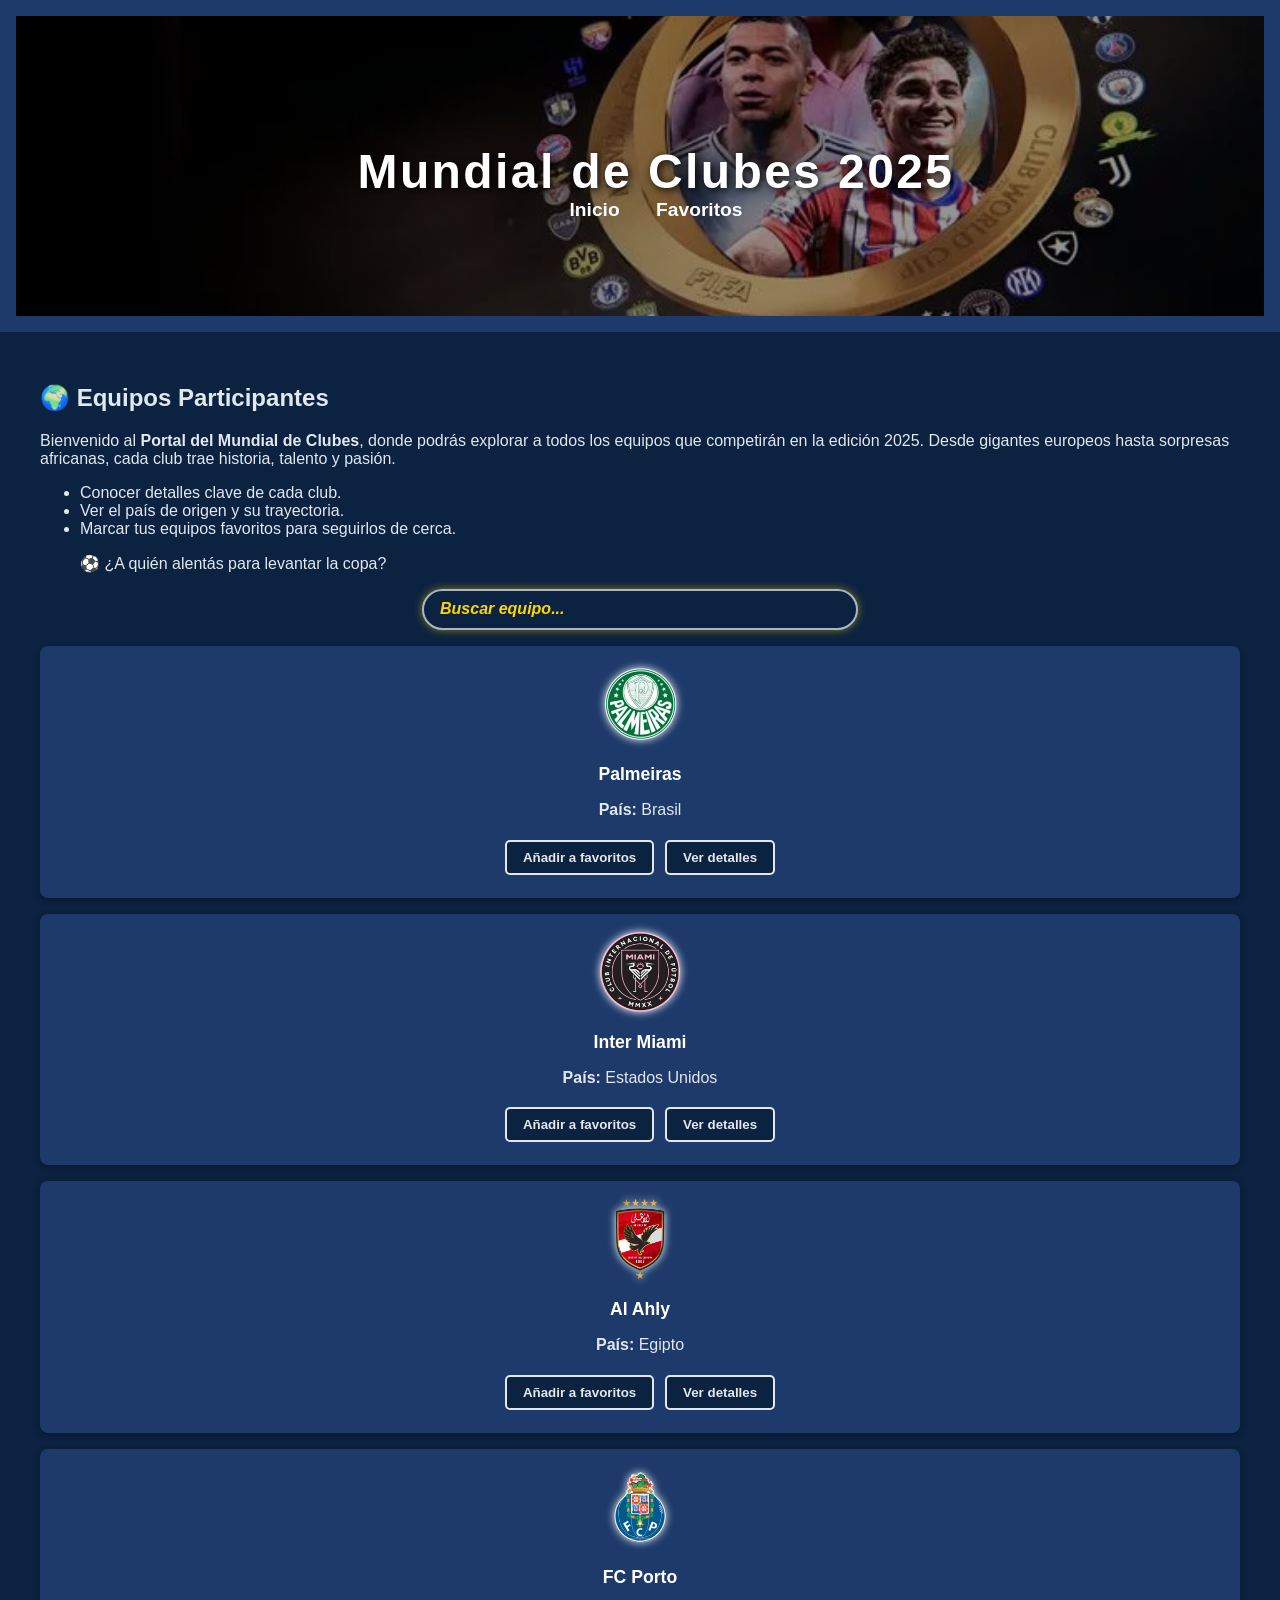
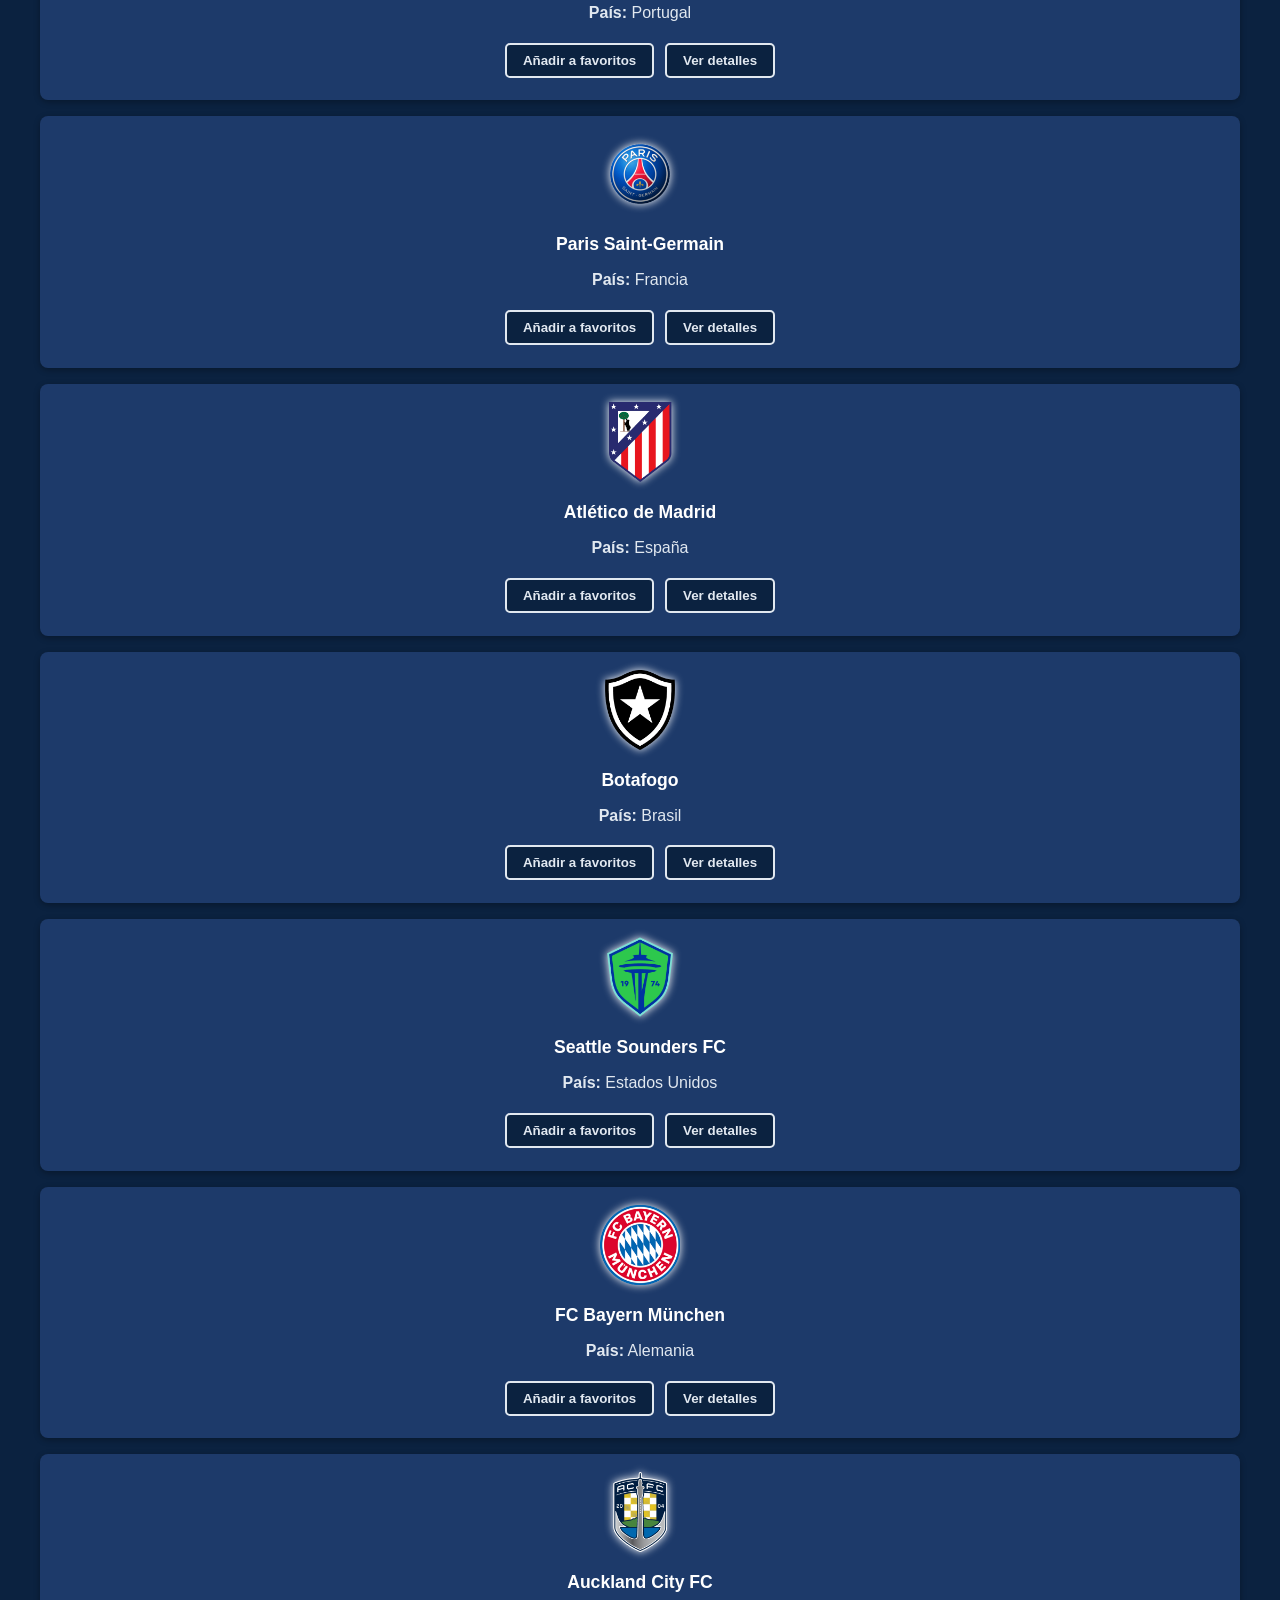
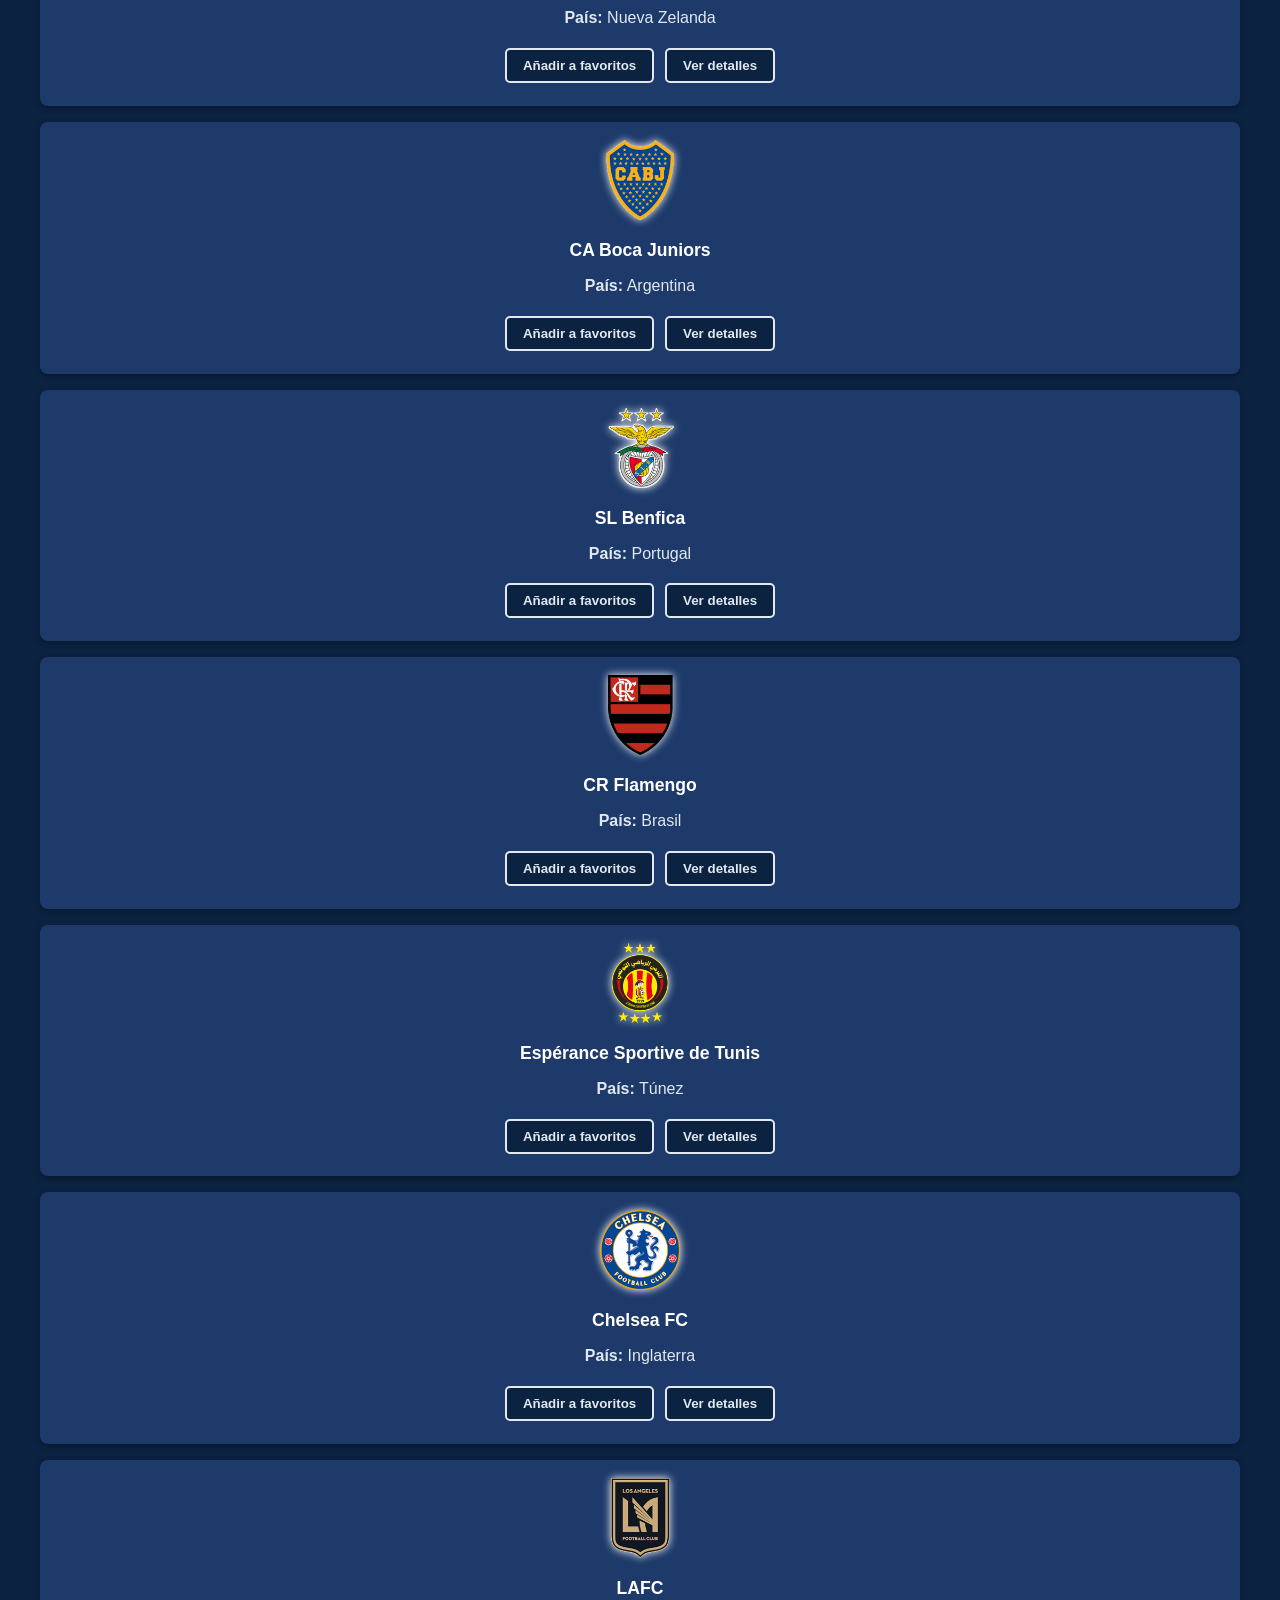
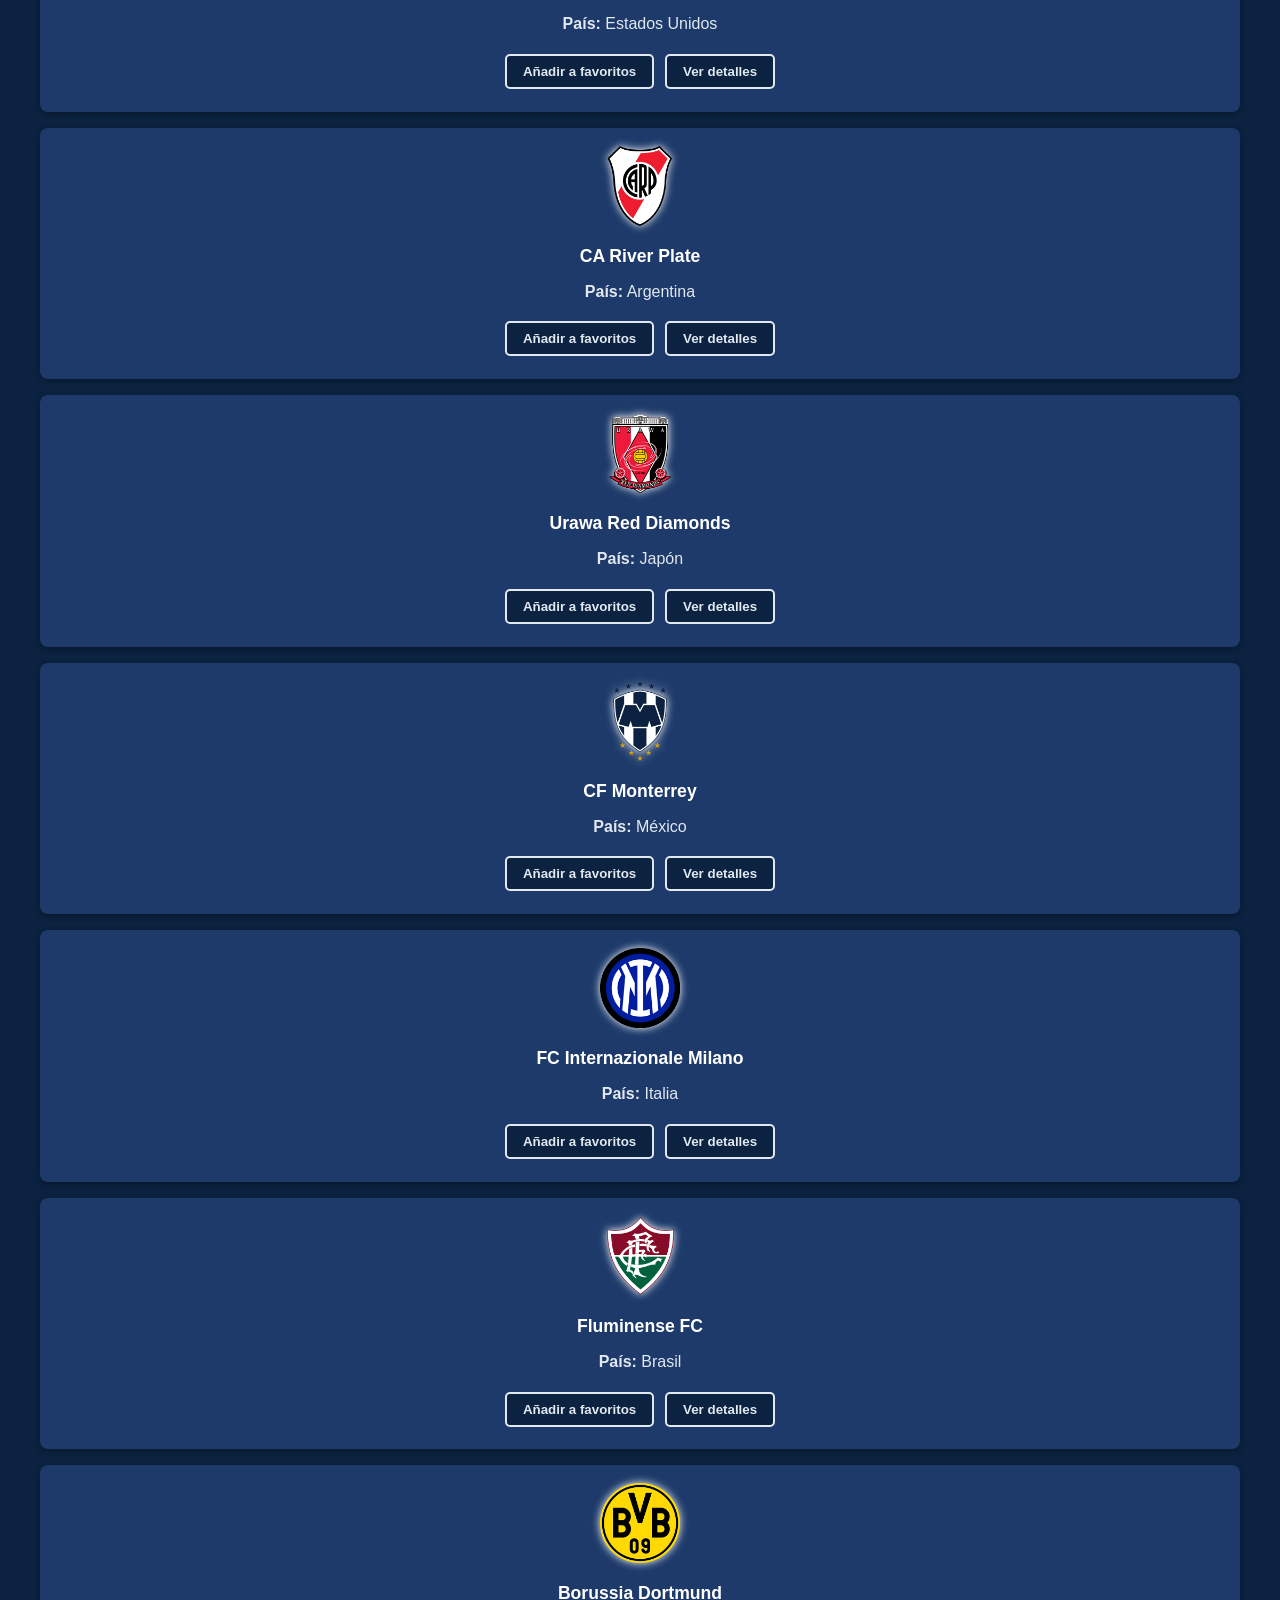
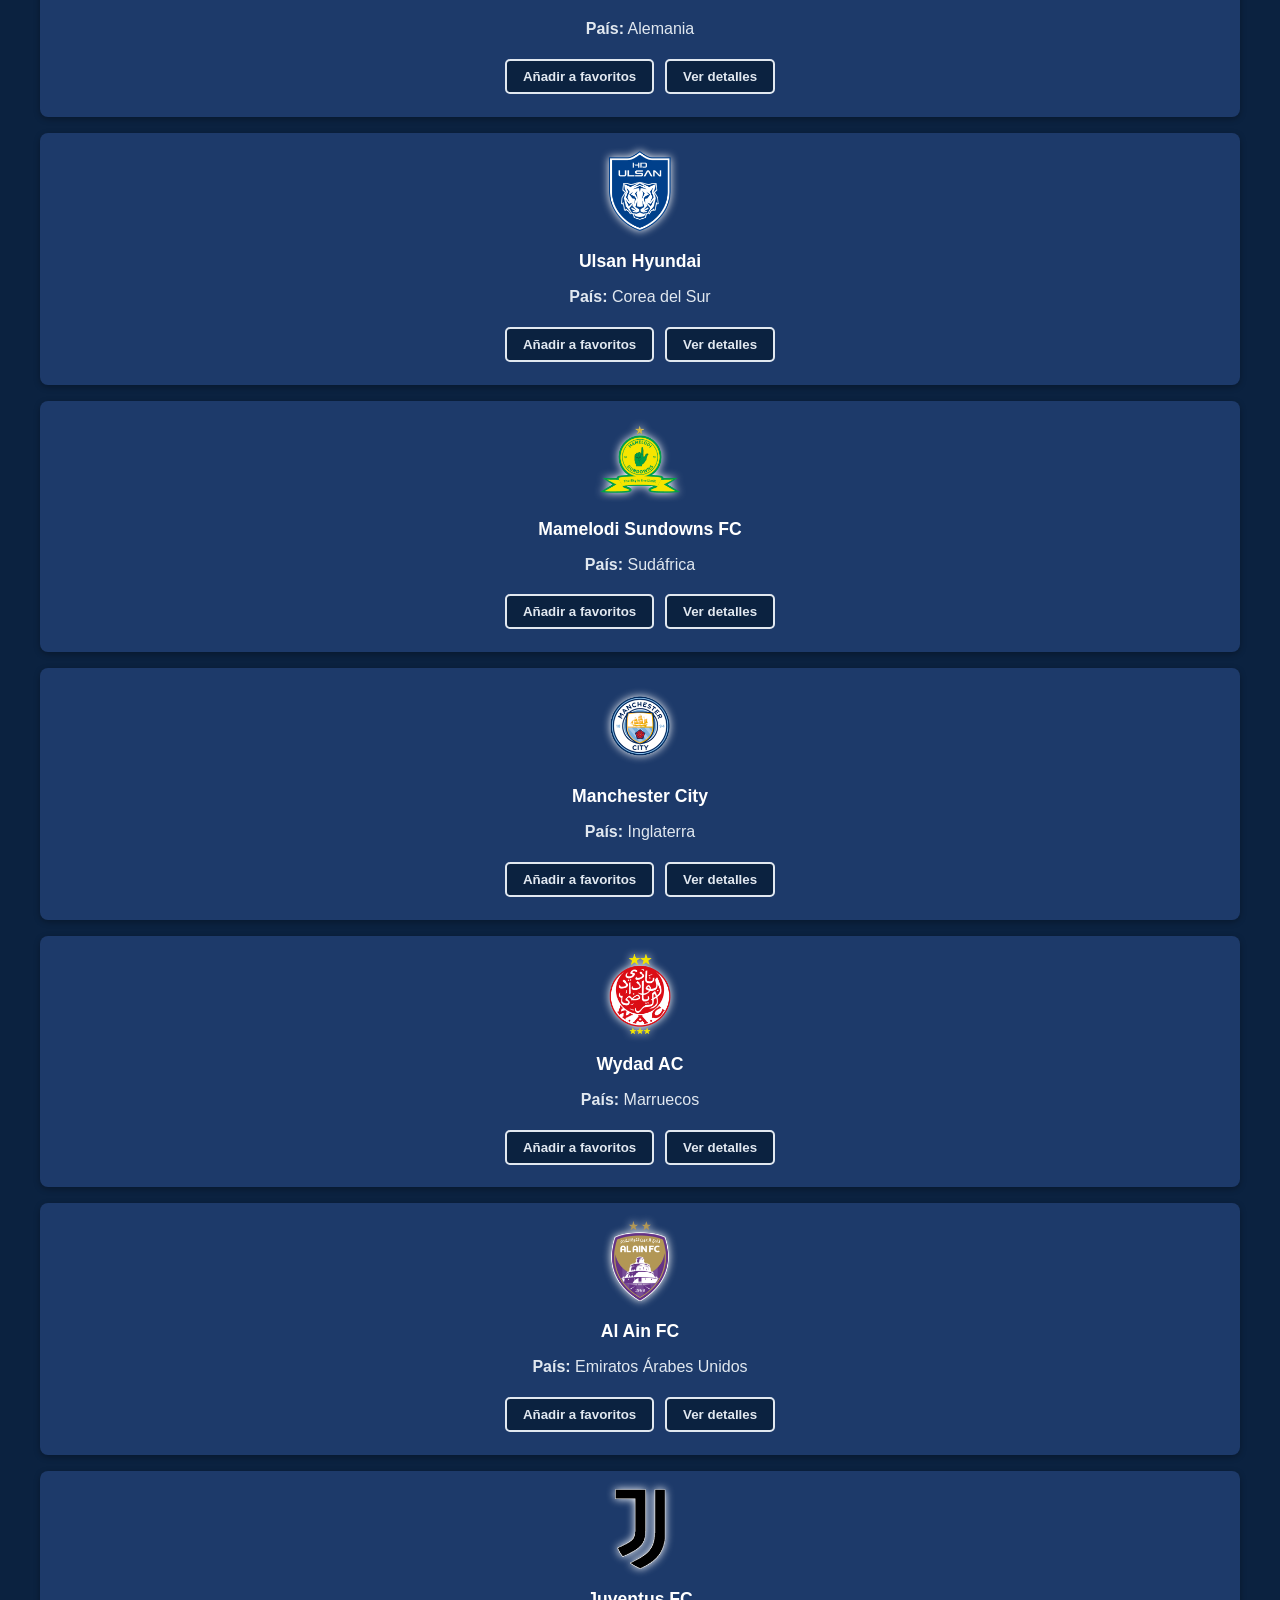
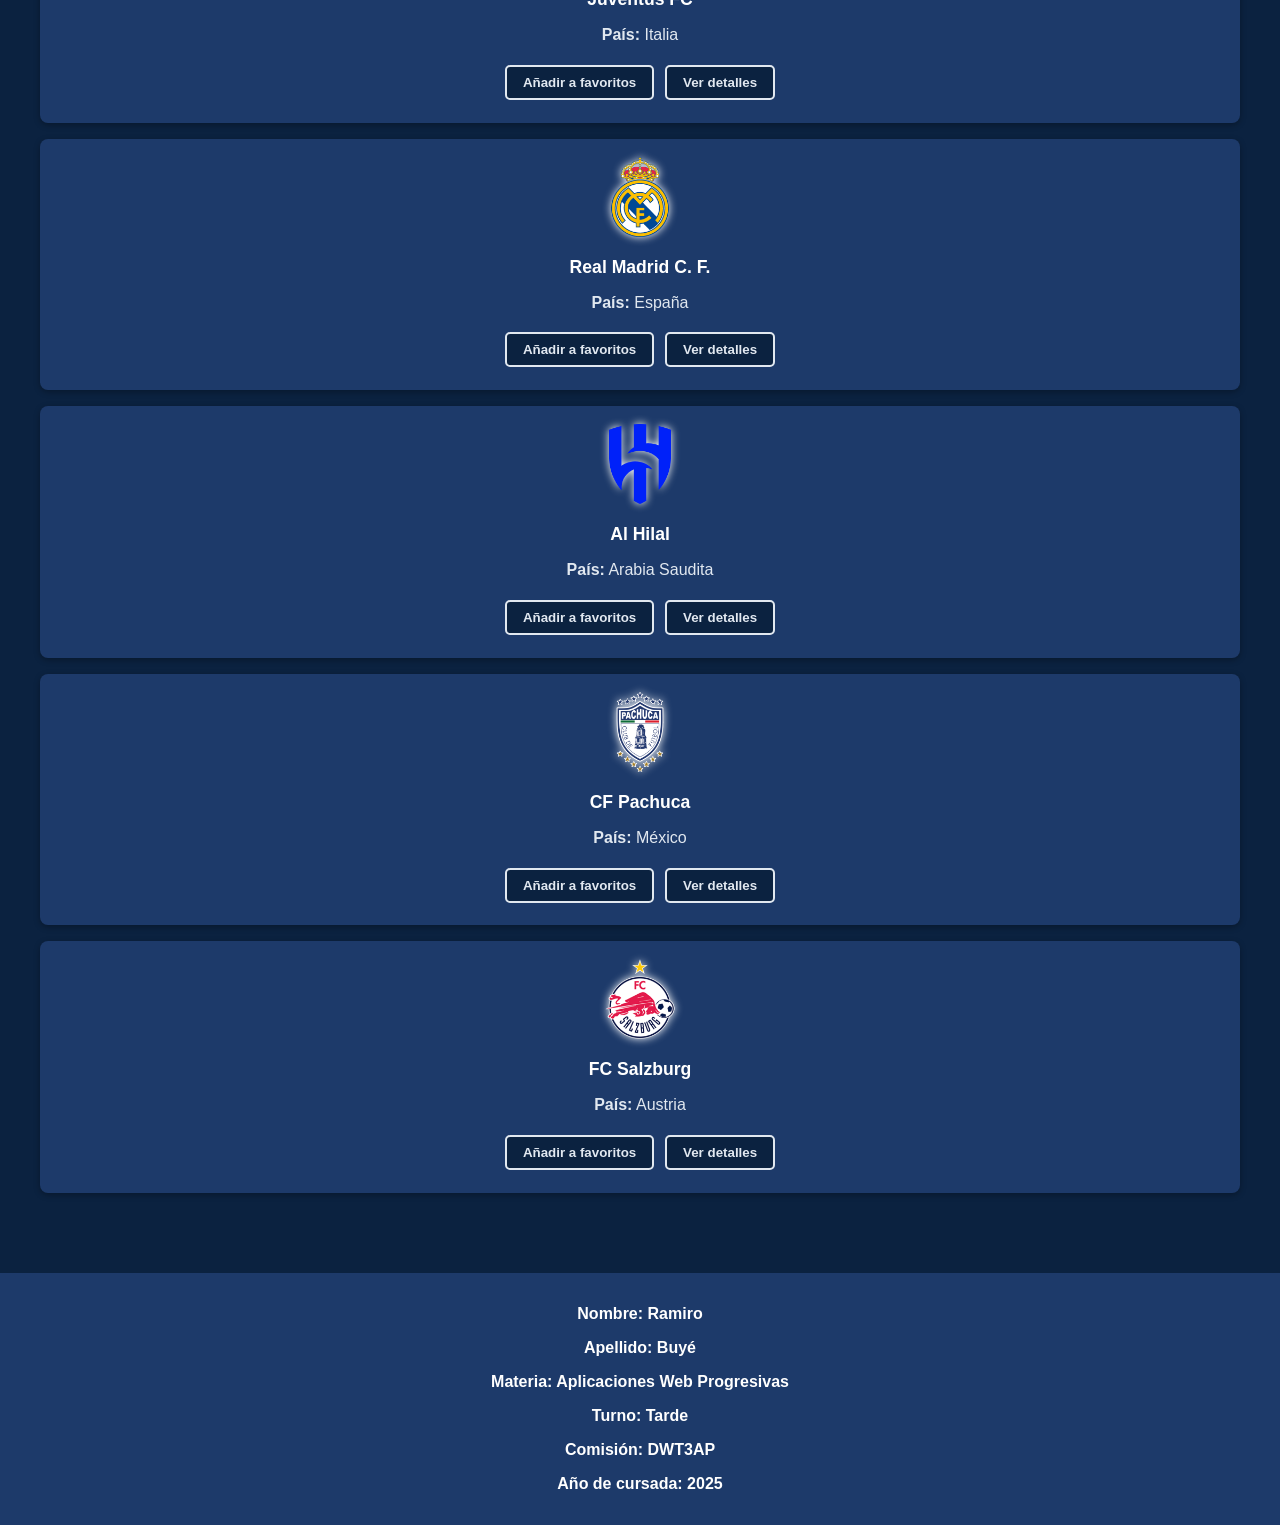
<file: index.html>
<!DOCTYPE html>
<html lang="es">
<head>
  <meta charset="UTF-8" />
  <meta name="viewport" content="width=device-width, initial-scale=1.0" />
  <meta name="theme-color" content="#0B2240" />
  <title>Mundial de Clubes 2025</title>
  <link rel="stylesheet" href="css/estilos.css" />
  <link rel="manifest" href="manifest.json" />
</head>
<body>
  <header class="hero">
    <img src="img/mundial.jpg" alt="Fondo Mundial de Clubes" class="hero-img">
    <div class="hero-overlay">
      <h1>Mundial de Clubes 2025</h1>
      <nav>
        <a href="index.html" class="active">Inicio</a>
        <a href="favoritos.html">Favoritos</a>
      </nav>
    </div>
  </header>

  <main>
    <section id="portal-equipos" class="wiki-section">
      <h2>🌍 Equipos Participantes</h2>
      <p>Bienvenido al <strong>Portal del Mundial de Clubes</strong>, donde podrás explorar a todos los equipos que competirán en la edición 2025. Desde gigantes europeos hasta sorpresas africanas, cada club trae historia, talento y pasión.</p>
      <ul>
        <li>Conocer detalles clave de cada club.</li>
        <li>Ver el país de origen y su trayectoria.</li>
        <li>Marcar tus equipos favoritos para seguirlos de cerca.</li>
      </ul>
      <blockquote>
        ⚽ ¿A quién alentás para levantar la copa?
      </blockquote>
      <button id="install-btn" style="display: none;">📲 Instalar app</button>
    </section>

    <section id="buscador-section">
      <input type="text" id="buscador" placeholder="Buscar equipo..." />
    </section>

    <section id="equipos-section"></section>
  </main>

  <section id="modal" class="modal oculto">
    <div class="modal-contenido">
      <span id="cerrar-modal">&times;</span>
      <div id="detalle-equipo"></div>
    </div>
  </section>

  <footer>
    <div class="alumno">
      <p>Nombre: Ramiro</p>
      <p>Apellido: Buyé</p>
      <p>Materia: Aplicaciones Web Progresivas</p>
      <p>Turno: Tarde</p>
      <p>Comisión: DWT3AP</p>
      <p>Año de cursada: 2025</p>
    </div>
  </footer>

  <script src="js/app.js"></script>
  <script>
    if ('serviceWorker' in navigator) {
      navigator.serviceWorker.register('service-worker.js')
        .then(reg => console.log("Service Worker registrado ✅", reg))
        .catch(err => console.error("Error al registrar el Service Worker ❌", err));
    }
  </script>
</body>
</html>
</file>
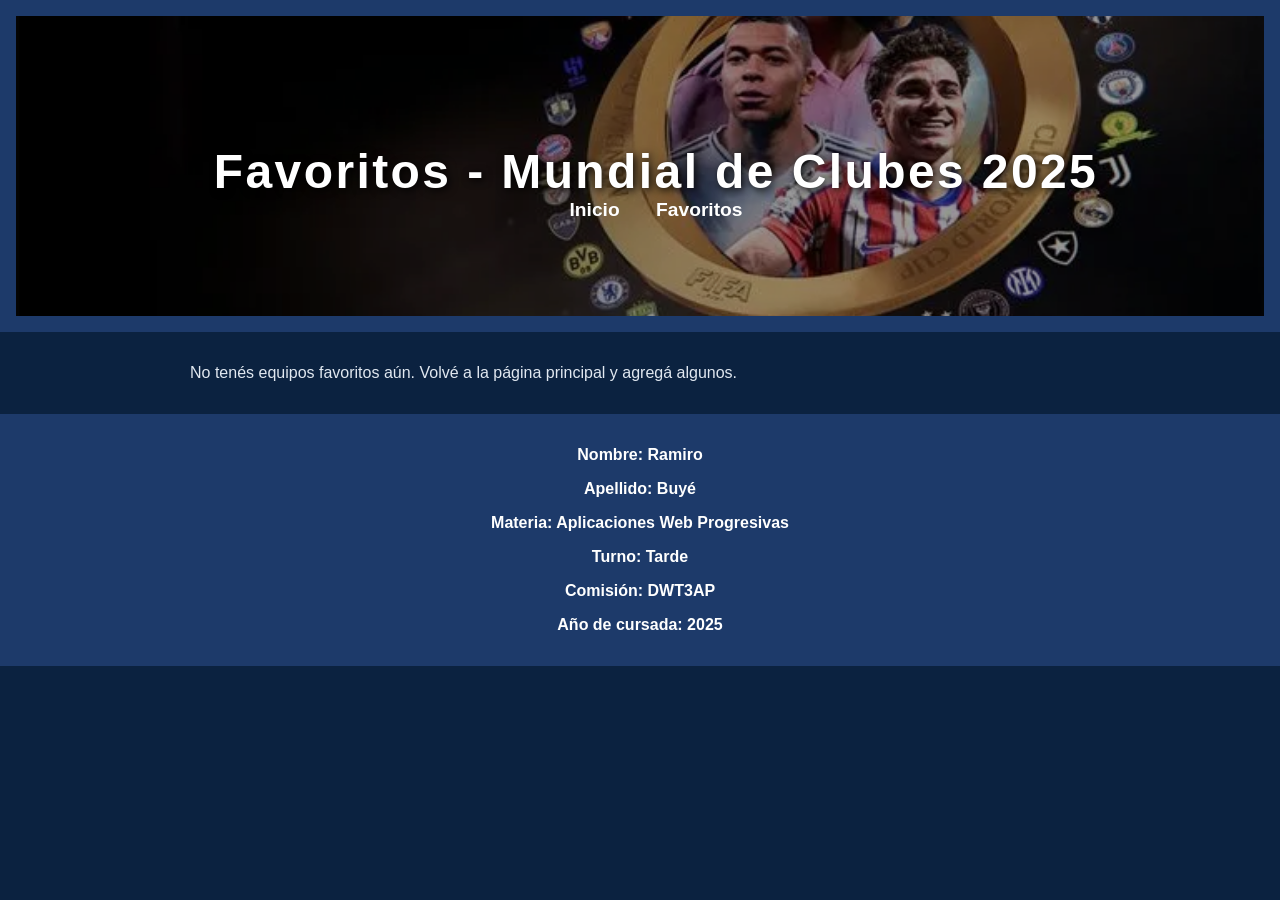
<file: favoritos.html>
<!DOCTYPE html>
<html lang="es">
<head>
  <meta charset="UTF-8" />
  <meta name="viewport" content="width=device-width, initial-scale=1" />
  <link rel="manifest" href="manifest.json" />
  <link rel="stylesheet" href="css/estilos.css" />
  <title>Favoritos - Mundial de Clubes</title>
</head>
<body>
  <header class="hero">
    <img src="img/mundial.jpg" alt="Fondo Mundial de Clubes" class="hero-img" />
    <div class="hero-overlay">
      <h1>Favoritos - Mundial de Clubes 2025</h1>
      <nav>
        <a href="index.html">Inicio</a>
        <a href="favoritos.html" class="active">Favoritos</a>
      </nav>
    </div>
  </header>

  <main id="favoritos-section" style="max-width: 900px; margin: 2rem auto; padding: 0 1rem;">
  </main>

  <footer>
    <div class="alumno">
      <p>Nombre: Ramiro</p>
      <p>Apellido: Buyé</p>
      <p>Materia: Aplicaciones Web Progresivas</p>
      <p>Turno: Tarde</p>
      <p>Comisión: DWT3AP</p>
      <p>Año de cursada: 2025</p>
    </div>
  </footer>

  <script>
    const equipos = [
  { id: 'palmeiras', nombre: 'Palmeiras', pais: 'Brasil', descripcion: 'Club brasileño con gran tradición en la Libertadores.', img: 'img/palmeiras.png' },
  { id: 'intermiami', nombre: 'Inter Miami', pais: 'Estados Unidos', descripcion: 'Equipo emergente de la MLS fundado por David Beckham.', img: 'img/intermiami.png' },
  { id: 'alahly', nombre: 'Al Ahly', pais: 'Egipto', descripcion: 'Club más laureado de África, con gran historia continental.', img: 'img/ahly.png' },
  { id: 'porto', nombre: 'FC Porto', pais: 'Portugal', descripcion: 'Potente club portugués con títulos europeos.', img: 'img/porto.png' },
  { id: 'psg', nombre: 'Paris Saint-Germain', pais: 'Francia', descripcion: 'Club francés, potencia europea.', img: 'img/psg.png' },
  { id: 'atlmadrid', nombre: 'Atlético de Madrid', pais: 'España', descripcion: 'Firme club español.', img: 'img/atlmadrid.png' },
  { id: 'botafogo', nombre: 'Botafogo', pais: 'Brasil', descripcion: 'Tradición brasileña.', img: 'img/botafogo.png' },
  { id: 'seattle', nombre: 'Seattle Sounders FC', pais: 'Estados Unidos', descripcion: 'Representante MLS de EE.UU.', img: 'img/seattle.png' },
  { id: 'bayern', nombre: 'FC Bayern München', pais: 'Alemania', descripcion: 'Dominador histórico alemán.', img: 'img/bayern.png' },
  { id: 'auckland', nombre: 'Auckland City FC', pais: 'Nueva Zelanda', descripcion: 'Potencia neozelandesa.', img: 'img/auckland.png' },
  { id: 'boca', nombre: 'CA Boca Juniors', pais: 'Argentina', descripcion: 'Histórico argentino.', img: 'img/boca.png' },
  { id: 'benfica', nombre: 'SL Benfica', pais: 'Portugal', descripcion: 'Gran club portugués.', img: 'img/benfica.png' },
  { id: 'flamengo', nombre: 'CR Flamengo', pais: 'Brasil', descripcion: 'Potencia brasileña.', img: 'img/flamengo.png' },
  { id: 'esperance', nombre: 'Espérance Sportive de Tunis', pais: 'Túnez', descripcion: 'Gran club tunecino.', img: 'img/esperance.png' },
  { id: 'chelsea', nombre: 'Chelsea FC', pais: 'Inglaterra', descripcion: 'Histórico inglés.', img: 'img/chelsea.png' },
  { id: 'lafc', nombre: 'LAFC', pais: 'Estados Unidos', descripcion: 'Club MLS de Los Ángeles.', img: 'img/lafc.png' },
  { id: 'river', nombre: 'CA River Plate', pais: 'Argentina', descripcion: 'Gigante argentino.', img: 'img/river.png' },
  { id: 'urawa', nombre: 'Urawa Red Diamonds', pais: 'Japón', descripcion: 'Club japonés con historia.', img: 'img/urawa.png' },
  { id: 'monterrey', nombre: 'CF Monterrey', pais: 'México', descripcion: 'Fuerza mexicana.', img: 'img/monterrey.png' },
  { id: 'inter', nombre: 'FC Internazionale Milano', pais: 'Italia', descripcion: 'Histórico italiano.', img: 'img/inter.png' },
  { id: 'fluminense', nombre: 'Fluminense FC', pais: 'Brasil', descripcion: 'Club brasileño tradicional.', img: 'img/fluminense.png' },
  { id: 'borussia', nombre: 'Borussia Dortmund', pais: 'Alemania', descripcion: 'Potencia alemana.', img: 'img/borussia.png' },
  { id: 'ulsan', nombre: 'Ulsan Hyundai', pais: 'Corea del Sur', descripcion: 'Club surcoreano destacado.', img: 'img/ulsan.png' },
  { id: 'mamelodi', nombre: 'Mamelodi Sundowns FC', pais: 'Sudáfrica', descripcion: 'Líder sudafricano.', img: 'img/mamelodi.png' },
  { id: 'mancity', nombre: 'Manchester City', pais: 'Inglaterra', descripcion: 'Gigante inglés.', img: 'img/mancity.png' },
  { id: 'wydad', nombre: 'Wydad AC', pais: 'Marruecos', descripcion: 'Potencia marroquí.', img: 'img/wydad.png' },
  { id: 'alain', nombre: 'Al Ain FC', pais: 'Emiratos Árabes Unidos', descripcion: 'Club de Emiratos Árabes Unidos.', img: 'img/alain.png' },
  { id: 'juve', nombre: 'Juventus FC', pais: 'Italia', descripcion: 'Tradicional club italiano.', img: 'img/juve.png' },
  { id: 'realmadrid', nombre: 'Real Madrid C. F.', pais: 'España', descripcion: 'Club histórico español.', img: 'img/realmadrid.png' },
  { id: 'alhilal', nombre: 'Al Hilal', pais: 'Arabia Saudita', descripcion: 'Gran club saudí.', img: 'img/alhilal.png' },
  { id: 'pachuca', nombre: 'CF Pachuca', pais: 'México', descripcion: 'Club mexicano con tradición.', img: 'img/pachuca.png' },
  { id: 'salzburgo', nombre: 'FC Salzburg', pais: 'Austria', descripcion: 'Club austríaco con gran desarrollo.', img: 'img/salzburgo.png' }
];

    const favoritosSection = document.getElementById('favoritos-section');

    let favoritos = JSON.parse(localStorage.getItem('favoritos') || '[]');

    function mostrarFavoritos() {
      favoritosSection.innerHTML = '';

      if (favoritos.length === 0) {
        favoritosSection.innerHTML = '<p>No tenés equipos favoritos aún. Volvé a la página principal y agregá algunos.</p>';
        return;
      }

      favoritos.forEach(id => {
        const equipo = equipos.find(eq => eq.id === id);
        if (!equipo) return; 

        const card = document.createElement('section');
        card.className = 'card';
        card.style.display = 'flex';
        card.style.alignItems = 'center';
        card.style.marginBottom = '1rem';
        card.innerHTML = `
          <img src="${equipo.img}" alt="${equipo.nombre}" width="80" height="80" style="margin-right: 1rem; object-fit: contain;">
          <div>
            <h3>${equipo.nombre}</h3>
            <p><strong>País:</strong> ${equipo.pais}</p>
            <p>${equipo.descripcion}</p>
            <button class="btn-quitar" data-id="${equipo.id}" style="
              background-color: #ff4655; 
              color: white; 
              border: none; 
              padding: 0.5rem 1rem; 
              border-radius: 5px; 
              cursor: pointer;
              font-weight: 700;
            ">Quitar de favoritos</button>
          </div>
        `;
        favoritosSection.appendChild(card);
      });

     
      document.querySelectorAll('.btn-quitar').forEach(btn => {
        btn.addEventListener('click', () => {
          const id = btn.dataset.id;
          favoritos = favoritos.filter(favId => favId !== id);
          localStorage.setItem('favoritos', JSON.stringify(favoritos));
          mostrarFavoritos();
        });
      });
    }

    mostrarFavoritos();
  </script>
</body>
</html>
</file>
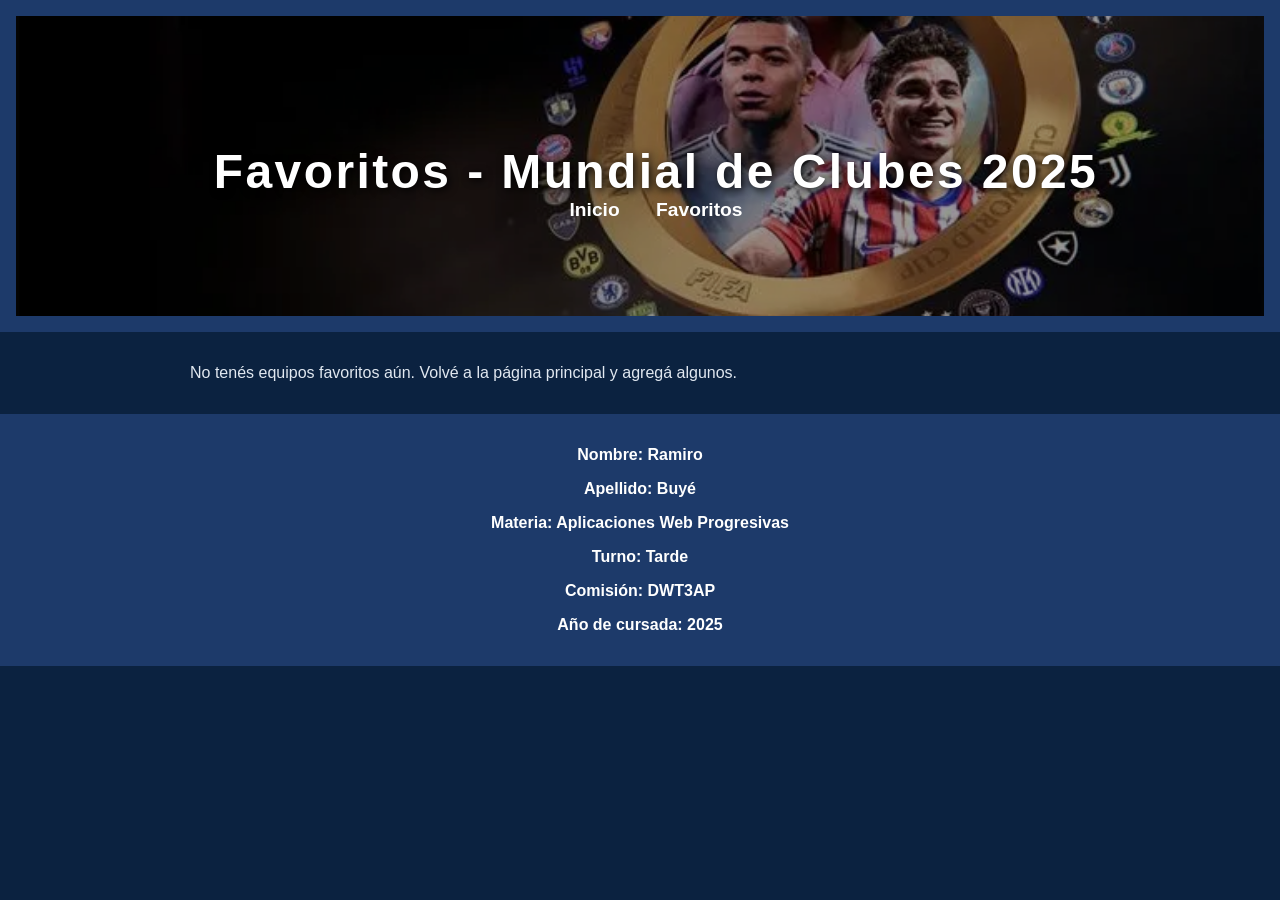
<file: page2.html>
<!DOCTYPE html>
<html lang="es">
<head>
  <meta charset="UTF-8" />
  <meta name="viewport" content="width=device-width, initial-scale=1" />
  <link rel="manifest" href="manifest.json" />
  <link rel="stylesheet" href="css/estilos.css" />
  <title>Favoritos - Mundial de Clubes</title>
</head>
<body>
  <header class="hero">
    <img src="img/mundial" alt="Fondo Mundial de Clubes" class="hero-img" />
    <div class="hero-overlay">
      <h1>Favoritos - Mundial de Clubes 2025</h1>
      <nav>
        <a href="index.html">Inicio</a>
        <a href="page2.html" class="active">Favoritos</a>
      </nav>
    </div>
  </header>

  <main id="favoritos-section" style="max-width: 900px; margin: 2rem auto; padding: 0 1rem;">
  </main>

  <footer>
    <div class="alumno">
      <p>Nombre: Ramiro</p>
      <p>Apellido: Buyé</p>
      <p>Materia: Aplicaciones Web Progresivas</p>
      <p>Turno: Tarde</p>
      <p>Comisión: DWT3AP</p>
      <p>Año de cursada: 2025</p>
    </div>
  </footer>

  <script>
    const equipos = [
  { id: 'palmeiras', nombre: 'Palmeiras', pais: 'Brasil', descripcion: 'Club brasileño con gran tradición en la Libertadores.', img: 'img/palmeiras.png' },
  { id: 'intermiami', nombre: 'Inter Miami', pais: 'Estados Unidos', descripcion: 'Equipo emergente de la MLS fundado por David Beckham.', img: 'img/intermiami.png' },
  { id: 'alahly', nombre: 'Al Ahly', pais: 'Egipto', descripcion: 'Club más laureado de África, con gran historia continental.', img: 'img/ahly.png' },
  { id: 'porto', nombre: 'FC Porto', pais: 'Portugal', descripcion: 'Potente club portugués con títulos europeos.', img: 'img/porto.png' },
  { id: 'psg', nombre: 'Paris Saint-Germain', pais: 'Francia', descripcion: 'Club francés, potencia europea.', img: 'img/psg.png' },
  { id: 'atlmadrid', nombre: 'Atlético de Madrid', pais: 'España', descripcion: 'Firme club español.', img: 'img/atlmadrid.png' },
  { id: 'botafogo', nombre: 'Botafogo', pais: 'Brasil', descripcion: 'Tradición brasileña.', img: 'img/botafogo.png' },
  { id: 'seattle', nombre: 'Seattle Sounders FC', pais: 'Estados Unidos', descripcion: 'Representante MLS de EE.UU.', img: 'img/seattle.png' },
  { id: 'bayern', nombre: 'FC Bayern München', pais: 'Alemania', descripcion: 'Dominador histórico alemán.', img: 'img/bayern.png' },
  { id: 'auckland', nombre: 'Auckland City FC', pais: 'Nueva Zelanda', descripcion: 'Potencia neozelandesa.', img: 'img/auckland.png' },
  { id: 'boca', nombre: 'CA Boca Juniors', pais: 'Argentina', descripcion: 'Histórico argentino.', img: 'img/boca.png' },
  { id: 'benfica', nombre: 'SL Benfica', pais: 'Portugal', descripcion: 'Gran club portugués.', img: 'img/benfica.png' },
  { id: 'flamengo', nombre: 'CR Flamengo', pais: 'Brasil', descripcion: 'Potencia brasileña.', img: 'img/flamengo.png' },
  { id: 'esperance', nombre: 'Espérance Sportive de Tunis', pais: 'Túnez', descripcion: 'Gran club tunecino.', img: 'img/esperance.png' },
  { id: 'chelsea', nombre: 'Chelsea FC', pais: 'Inglaterra', descripcion: 'Histórico inglés.', img: 'img/chelsea.png' },
  { id: 'lafc', nombre: 'LAFC', pais: 'Estados Unidos', descripcion: 'Club MLS de Los Ángeles.', img: 'img/lafc.png' },
  { id: 'river', nombre: 'CA River Plate', pais: 'Argentina', descripcion: 'Gigante argentino.', img: 'img/river.png' },
  { id: 'urawa', nombre: 'Urawa Red Diamonds', pais: 'Japón', descripcion: 'Club japonés con historia.', img: 'img/urawa.png' },
  { id: 'monterrey', nombre: 'CF Monterrey', pais: 'México', descripcion: 'Fuerza mexicana.', img: 'img/monterrey.png' },
  { id: 'inter', nombre: 'FC Internazionale Milano', pais: 'Italia', descripcion: 'Histórico italiano.', img: 'img/inter.png' },
  { id: 'fluminense', nombre: 'Fluminense FC', pais: 'Brasil', descripcion: 'Club brasileño tradicional.', img: 'img/fluminense.png' },
  { id: 'borussia', nombre: 'Borussia Dortmund', pais: 'Alemania', descripcion: 'Potencia alemana.', img: 'img/borussia.png' },
  { id: 'ulsan', nombre: 'Ulsan Hyundai', pais: 'Corea del Sur', descripcion: 'Club surcoreano destacado.', img: 'img/ulsan.png' },
  { id: 'mamelodi', nombre: 'Mamelodi Sundowns FC', pais: 'Sudáfrica', descripcion: 'Líder sudafricano.', img: 'img/mamelodi.png' },
  { id: 'mancity', nombre: 'Manchester City', pais: 'Inglaterra', descripcion: 'Gigante inglés.', img: 'img/mancity.png' },
  { id: 'wydad', nombre: 'Wydad AC', pais: 'Marruecos', descripcion: 'Potencia marroquí.', img: 'img/wydad.png' },
  { id: 'alain', nombre: 'Al Ain FC', pais: 'Emiratos Árabes Unidos', descripcion: 'Club de Emiratos Árabes Unidos.', img: 'img/alain.png' },
  { id: 'juve', nombre: 'Juventus FC', pais: 'Italia', descripcion: 'Tradicional club italiano.', img: 'img/juve.png' },
  { id: 'realmadrid', nombre: 'Real Madrid C. F.', pais: 'España', descripcion: 'Club histórico español.', img: 'img/realmadrid.png' },
  { id: 'alhilal', nombre: 'Al Hilal', pais: 'Arabia Saudita', descripcion: 'Gran club saudí.', img: 'img/alhilal.png' },
  { id: 'pachuca', nombre: 'CF Pachuca', pais: 'México', descripcion: 'Club mexicano con tradición.', img: 'img/pachuca.png' },
  { id: 'salzburgo', nombre: 'FC Salzburg', pais: 'Austria', descripcion: 'Club austríaco con gran desarrollo.', img: 'img/salzburgo.png' }
];

    const favoritosSection = document.getElementById('favoritos-section');

    let favoritos = JSON.parse(localStorage.getItem('favoritos') || '[]');

    function mostrarFavoritos() {
      favoritosSection.innerHTML = '';

      if (favoritos.length === 0) {
        favoritosSection.innerHTML = '<p>No tenés equipos favoritos aún. Volvé a la página principal y agregá algunos.</p>';
        return;
      }

      favoritos.forEach(id => {
        const equipo = equipos.find(eq => eq.id === id);
        if (!equipo) return; 

        const card = document.createElement('section');
        card.className = 'card';
        card.style.display = 'flex';
        card.style.alignItems = 'center';
        card.style.marginBottom = '1rem';
        card.innerHTML = `
          <img src="${equipo.img}" alt="${equipo.nombre}" width="80" height="80" style="margin-right: 1rem; object-fit: contain;">
          <div>
            <h3>${equipo.nombre}</h3>
            <p><strong>País:</strong> ${equipo.pais}</p>
            <p>${equipo.descripcion}</p>
            <button class="btn-quitar" data-id="${equipo.id}" style="
              background-color: #ff4655; 
              color: white; 
              border: none; 
              padding: 0.5rem 1rem; 
              border-radius: 5px; 
              cursor: pointer;
              font-weight: 700;
            ">Quitar de favoritos</button>
          </div>
        `;
        favoritosSection.appendChild(card);
      });

     
      document.querySelectorAll('.btn-quitar').forEach(btn => {
        btn.addEventListener('click', () => {
          const id = btn.dataset.id;
          favoritos = favoritos.filter(favId => favId !== id);
          localStorage.setItem('favoritos', JSON.stringify(favoritos));
          mostrarFavoritos();
        });
      });
    }

    mostrarFavoritos();
  </script>
</body>
</html>
</file>
<file: css/estilos.css>
body {
  font-family: 'Segoe UI', Tahoma, Geneva, Verdana, sans-serif;
  margin: 0;
  padding: 0;
  background-color: #0B2240; 
  color: #E1E8F0; 
}

header {
  background-color: #1D3A6A; 
  color: #ffffff;
  padding: 1rem;
  text-align: center;
  font-weight: 700;
}

header h1 {
  margin: 0.5rem 0;
  letter-spacing: 0.05em;
}

nav a {
  margin: 0 1rem;
  color: #ffffff;
  text-decoration: none;
  font-weight: 700;
  transition: color 0.3s;
}

nav a:hover,
nav a.active {
  color: #ffd700; 
  font-weight: 900;
}

.hero {
  position: relative;
  height: 300px;
  overflow: hidden;
}

.hero-img {
  width: 100%;
  height: 100%;
  object-fit: cover;
  display: block;
  filter: brightness(60%);
}

.hero-overlay {
  position: absolute;
  top: 0;
  left: 0;
  width: 100%;
  height: 100%;
  color: white;
  display: flex;
  flex-direction: column;
  justify-content: center;
  align-items: center;
  text-align: center;
  padding: 1rem;
}

.hero-overlay h1 {
  font-size: 3rem;
  margin: 0;
  text-shadow: 2px 2px 8px #000;
}

.hero-overlay nav a {
  color: white;
  font-weight: bold;
  margin: 0 1rem;
  text-decoration: none;
  font-size: 1.2rem;
  transition: color 0.3s ease;
}

.hero-overlay nav a:hover {
  color: #ffd700;
}

main {
  padding: 2rem;
  max-width: 1200px;
  margin: auto;
}

main #agentes-section {
  display: grid;
  grid-template-columns: repeat(2, 1fr);
  gap: 2rem;
}

.team-card {
  background-color: #1D3A6A;
  border-radius: 8px;
  box-shadow: 0 2px 6px rgba(0,0,0,0.3);
  padding: 1rem;
  text-align: center;
  transition: transform 0.2s, box-shadow 0.2s;
  color: #E1E8F0;
  border: 2px solid transparent;
  margin-bottom: 1rem; 
}


.team-card:hover {
  transform: scale(1.03);
  box-shadow: 0 8px 15px rgba(255, 255, 255, 0.7);
  border-color: #ffffff;
}

.team-card img {
  width: 80px;
  height: 80px;
  object-fit: contain;
  margin-bottom: 0.5rem;
  filter: drop-shadow(0 0 4px #ffffff);
}

.team-card h3 {
  margin: 0.5rem 0;
  font-size: 1.1rem;
  font-weight: 600;
  color: #ffffff;
}


.team-card button {
  background-color: #0B2240; 
  color: #E1E8F0; 
  border: 2px solid #E1E8F0;
  padding: 0.5rem 1rem;
  margin: 0.3rem 0.2rem;
  border-radius: 5px;
  cursor: pointer;
  font-weight: 700;
  transition: background-color 0.3s, color 0.3s, border-color 0.3s;
}

.team-card button:hover {
  background-color: #ffd700; 
  color: #0B2240;
  border-color: #ffd700;
}
#buscador {
  width: 100%;
  max-width: 400px;
  padding: 0.6rem 1rem;
  border-radius: 25px;
  border: 2px solid #a9b4c7; 
  background-color: #0B2240; 
  color: #E1E8F0;
  font-size: 1rem;
  font-weight: 600;
  box-shadow: 0 0 8px rgba(255, 215, 0, 0.5);
  transition: border-color 0.3s ease, box-shadow 0.3s ease;
  outline: none;
  margin: 1rem auto;
  display: block;
}

#buscador::placeholder {
  color: #ffd700; 
  font-style: italic;
}

#buscador:focus {
  border-color: #ffffff;
  box-shadow: 0 0 12px #ffffff;
  background-color: #1D3A6A;
  color: #ffffff;
}


.details {
  display: none;
  text-align: left;
  margin-top: 1rem;
  font-size: 0.95rem;
  border-top: 1px solid #ffffff;
  padding-top: 0.5rem;
  color: #E1E8F0;
}

.modal {
  position: fixed;
  top: 0;
  left: 0;
  width: 100%;
  height: 100%;
  background-color: rgba(11, 34, 64, 0.9);
  display: flex;
  justify-content: center;
  align-items: center;
  z-index: 1000;
}

.modal.oculto {
  display: none;
}

.modal-contenido {
  background-color: #1D3A6A; 
  padding: 2rem;
  border-radius: 12px;
  max-width: 600px;
  width: 90%;
  color: #E1E8F0;
  box-shadow: 0 0 15px #ffd700;
  position: relative;
  text-align: center;
}

.modal-contenido img {
  max-width: 200px;
  height: auto;
  margin: 1rem 0;
  filter: drop-shadow(0 0 5px #ffd700);
  border-radius: 8px;
}

.modal-contenido h2 {
  margin-bottom: 1rem;
  font-weight: 900;
  font-size: 2rem;
  text-shadow: 1px 1px 3px #000;
}

.modal-contenido p {
  margin: 0.5rem 0;
  font-size: 1.1rem;
  line-height: 1.4;
}

.modal-contenido button {
  margin-top: 1.5rem;
  background-color: #ffd700;
  color: #0B2240;
  border: none;
  padding: 0.75rem 1.5rem;
  border-radius: 8px;
  font-weight: 800;
  cursor: pointer;
  transition: background-color 0.3s ease;
}

.modal-contenido button:hover {
  background-color: #e6c200;
}

#cerrar-modal {
  position: absolute;
  top: 10px;
  right: 15px;
  font-size: 2rem;
  color: #ffd700;
  cursor: pointer;
  font-weight: 900;
  user-select: none;
  transition: color 0.3s ease;
}

#cerrar-modal:hover {
  color: #fff;
}

footer {
  background-color: #1D3A6A;
  color: #ffffff;
  text-align: center;
  padding: 1rem;
  margin-top: 2rem;
  font-weight: 700;
}

@media (max-width: 768px) {
  main #agentes-section {
    display: block;
  }
  .team-card {
    margin-bottom: 1rem;
  }
}
</file>
